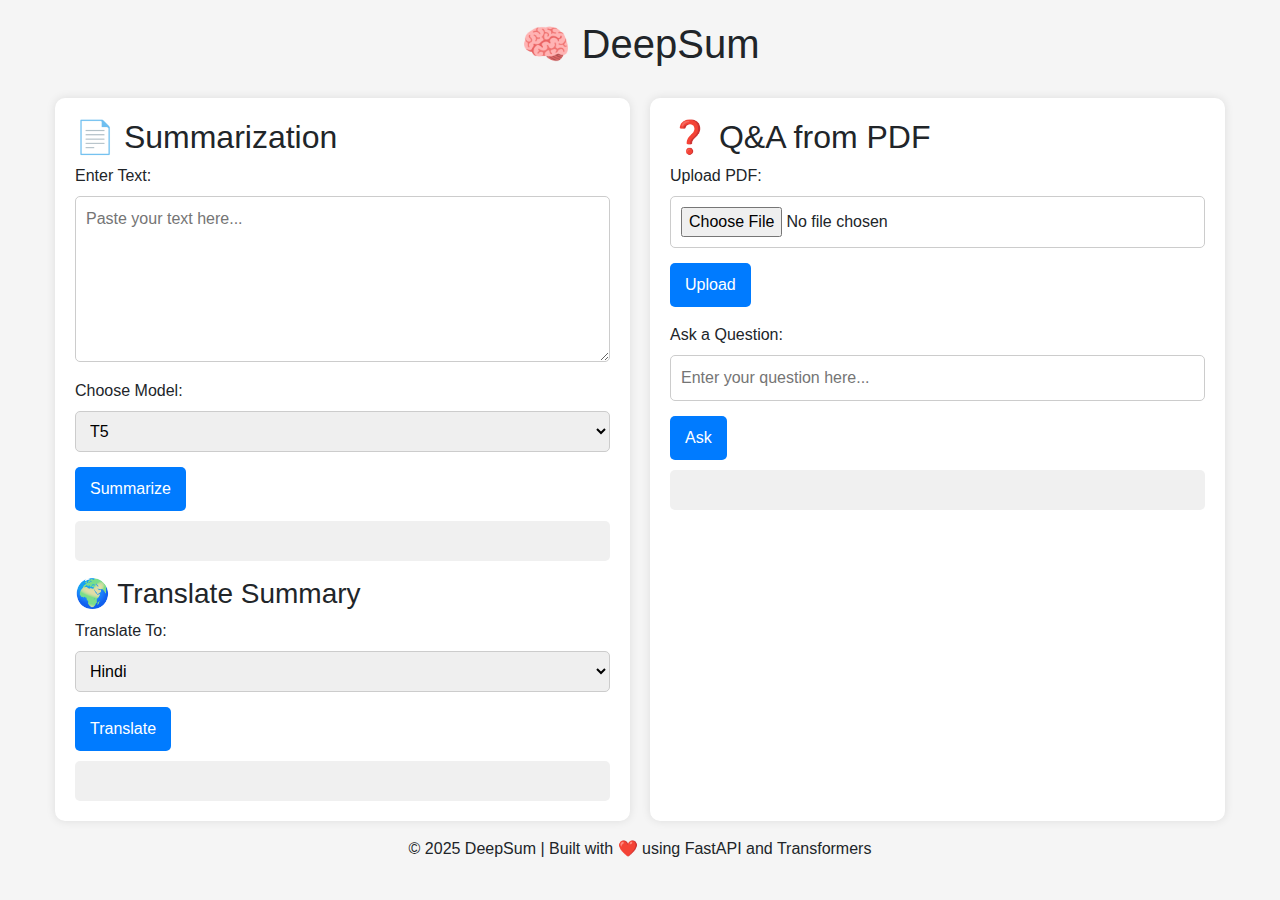
<file: templates/index.html>
<!DOCTYPE html>
<html lang="en">
  <head>
    <link rel="stylesheet" href="https://stackpath.bootstrapcdn.com/bootstrap/4.5.2/css/bootstrap.min.css" integrity="sha384-JcKb8q3iqJ61gNV9KGb8thSsNjpSL0n8PARn9HuZOnIxN0hoP+VmmDGMN5t9UJ0Z" crossorigin="anonymous"/>
    <meta charset="UTF-8" />
    <meta name="viewport" content="width=device-width, initial-scale=1.0" />
    <title>DeepSum - Summarization, Translation & QA</title>
    <link rel="stylesheet" href="/static/style.css" />
  </head>
  <body>
    <div class="container bg-container ">
      <h1>🧠 DeepSum</h1>

      <div class="grid">
        <!-- 🔹 Left Panel - Summarization + Translation -->
        <div class="panel">
          <h2>📄 Summarization</h2>

          <label for="inputText">Enter Text:</label>
          <textarea
            id="inputText"
            rows="6"
            placeholder="Paste your text here..."
          ></textarea>

          <label for="model">Choose Model:</label>
          <select id="model">
            <option value="t5">T5</option>
            <option value="bart">BART</option>
          </select>
          
          <div style="display: flex; align-items: center">
            <button onclick="handleSummarize()">Summarize</button>
            <div class="spinner" id="loader-sum"></div>
          </div>
          
          <div class="loader hidden" id="summarizeLoader"><div></div></div>
          <div class="status-icon hidden" id="summarizeStatus"></div>
          <div class="output" id="summaryOutput"></div>

          <h3 class="mt-3">🌍 Translate Summary</h3>

          <label for="targetLang">Translate To:</label>
          <select id="targetLang">
            <option value="hi">Hindi</option>
            <option value="te">Telugu</option>
            <option value="fr">French</option>
            <option value="es">Spanish</option>
            <option value="ta">Tamil</option>
            <option value="zh">Chinese</option>
            <option value="de">German</option>
          </select>

          <!-- <button onclick="handleTranslate()">Translate</button> -->
          <div style="display: flex; align-items: center">
            <button onclick="handleTranslate()">Translate</button>
            <div class="spinner" id="loader-trans"></div>
          </div>
          <div class="output" id="translationOutput"></div>
        </div>

        <!-- 🔹 Right Panel - QA -->
        <div class="panel">
          <h2>❓ Q&A from PDF</h2>

          <label for="pdfFile">Upload PDF:</label>
          <input type="file" id="pdfFile" accept=".pdf" />
          <div style="display: flex; align-items: center">
            <button onclick="handleUploadPDF()">Upload</button>
            <div class="spinner" id="loader-upload"></div>
          </div>
          <!-- <button onclick="handleUploadPDF()">Upload</button> -->
          <div class="loader hidden" id="uploadLoader"><div></div></div>
          <div class="status-icon hidden" id="uploadStatus"></div>

          <div class="mt-3">
          <label for="questionInput">Ask a Question:</label>
          <input
            type="text"
            id="questionInput"
            placeholder="Enter your question here..."
        />
        <div style="display: flex; align-items: center">
          <button onclick="handleAskQuestion()">Ask</button>
          <div class="spinner" id="loader-ask"></div>
        </div>
        <!-- <button onclick="handleAskQuestion()">Ask</button> -->
        <div class="loader hidden" id="askLoader"><div></div></div>
        <div class="status-icon hidden" id="askStatus"></div>
        <div class="output" id="answerOutput"></div>
      </div>
        </div>
      </div>
    </div>

    <!-- FOOTER -->
  <footer class=" mt-3 text-center py-6 text-sm text-gray-600 dark:text-gray-400 z-10 relative">
    © 2025 DeepSum | Built with ❤️ using FastAPI and Transformers
  </footer>

    <script src="/static/script.js"></script>
  </body>
</html>
</file>
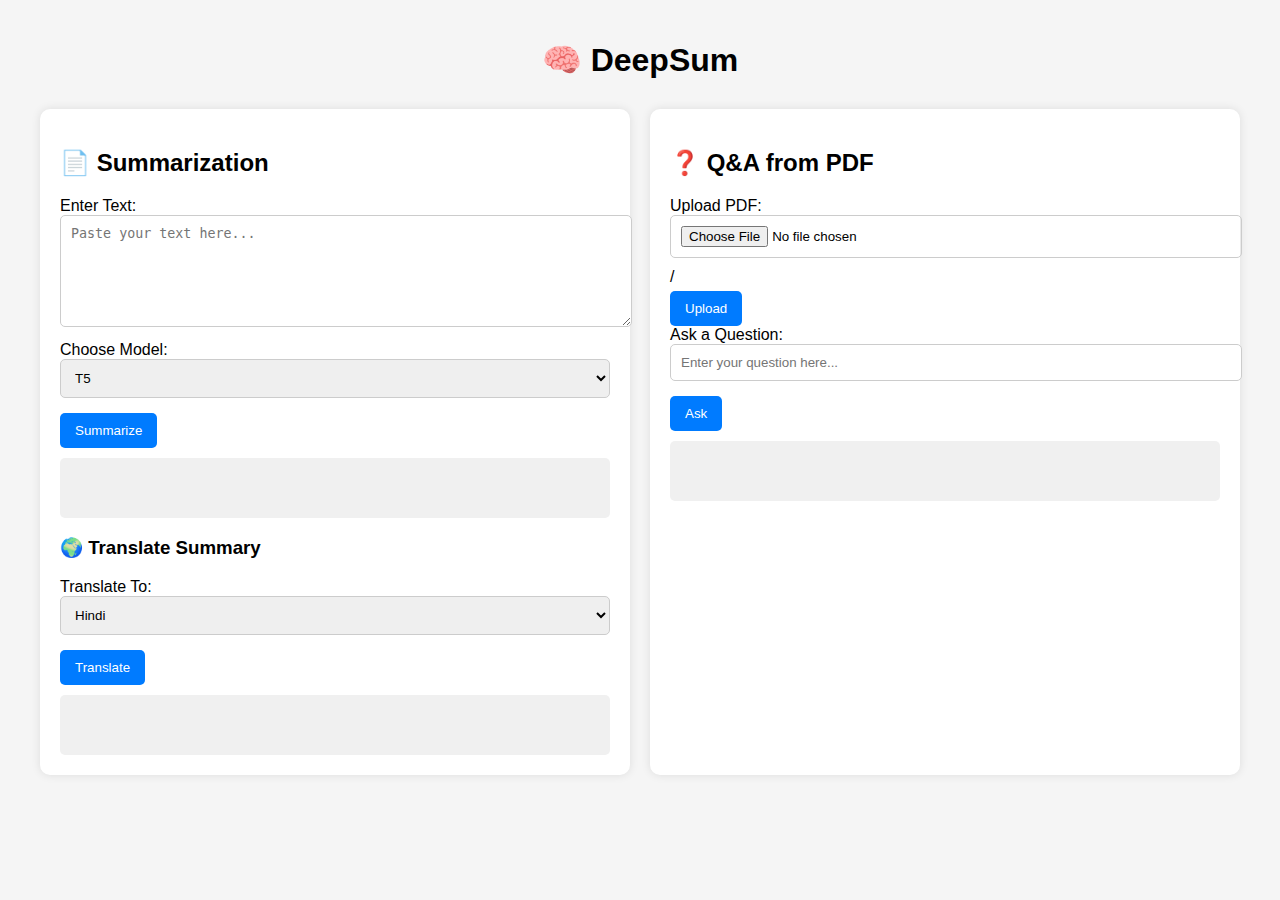
<file: templates/1.html>
<!DOCTYPE html>
<html lang="en">
  <head>
    <meta charset="UTF-8" />
    <meta name="viewport" content="width=device-width, initial-scale=1.0" />
    <title>DeepSum - Summarization, Translation & QA</title>
    <link rel="stylesheet" href="/static/style.css" />
  </head>
  <body>
    <div class="container">
      <h1>🧠 DeepSum</h1>

      <div class="grid">
        <!-- 🔹 Left Panel - Summarization + Translation -->
        <div class="panel">
          <h2>📄 Summarization</h2>

          <label for="inputText">Enter Text:</label>
          <textarea
            id="inputText"
            rows="6"
            placeholder="Paste your text here..."
          ></textarea>

          <label for="model">Choose Model:</label>
          <select id="model">
            <option value="t5">T5</option>
            <option value="bart">BART</option>
          </select>
          
          <div style="display: flex; align-items: center">
            <button onclick="handleSummarize()">Summarize</button>
            <div class="spinner" id="loader-sum"></div>
          </div>
          
          <div class="loader hidden" id="summarizeLoader"><div></div></div>
          <div class="status-icon hidden" id="summarizeStatus"></div>
          <div class="output" id="summaryOutput"></div>

          <h3>🌍 Translate Summary</h3>

          <label for="targetLang">Translate To:</label>
          <select id="targetLang">
            <option value="hi">Hindi</option>
            <option value="te">Telugu</option>
            <option value="fr">French</option>
            <option value="es">Spanish</option>
            <option value="ta">Tamil</option>
            <option value="zh">Chinese</option>
            <option value="de">German</option>
          </select>

          <!-- <button onclick="handleTranslate()">Translate</button> -->
          <div style="display: flex; align-items: center">
            <button onclick="handleTranslate()">Translate</button>
            <div class="spinner" id="loader-trans"></div>
          </div>
          <div class="output" id="translationOutput"></div>
        </div>

        <!-- 🔹 Right Panel - QA -->
        <div class="panel">
          <h2>❓ Q&A from PDF</h2>

          <label for="pdfFile">Upload PDF:</label>
          <input type="file" id="pdfFile" accept=".pdf" />/
          <div style="display: flex; align-items: center">
            <button onclick="handleUploadPDF()">Upload</button>
            <div class="spinner" id="loader-upload"></div>
          </div>
          <!-- <button onclick="handleUploadPDF()">Upload</button> -->
          <div class="loader hidden" id="uploadLoader"><div></div></div>
          <div class="status-icon hidden" id="uploadStatus"></div>

          <label for="questionInput">Ask a Question:</label>
          <input
            type="text"
            id="questionInput"
            placeholder="Enter your question here..."
        />
        <div style="display: flex; align-items: center">
          <button onclick="handleAskQuestion()">Ask</button>
          <div class="spinner" id="loader-ask"></div>
        </div>
        <!-- <button onclick="handleAskQuestion()">Ask</button> -->
        <div class="loader hidden" id="askLoader"><div></div></div>
        <div class="status-icon hidden" id="askStatus"></div>
        <div class="output" id="answerOutput"></div>
        </div>
      </div>
    </div>

    <script src="/static/script.js"></script>
  </body>
</html>
</file>
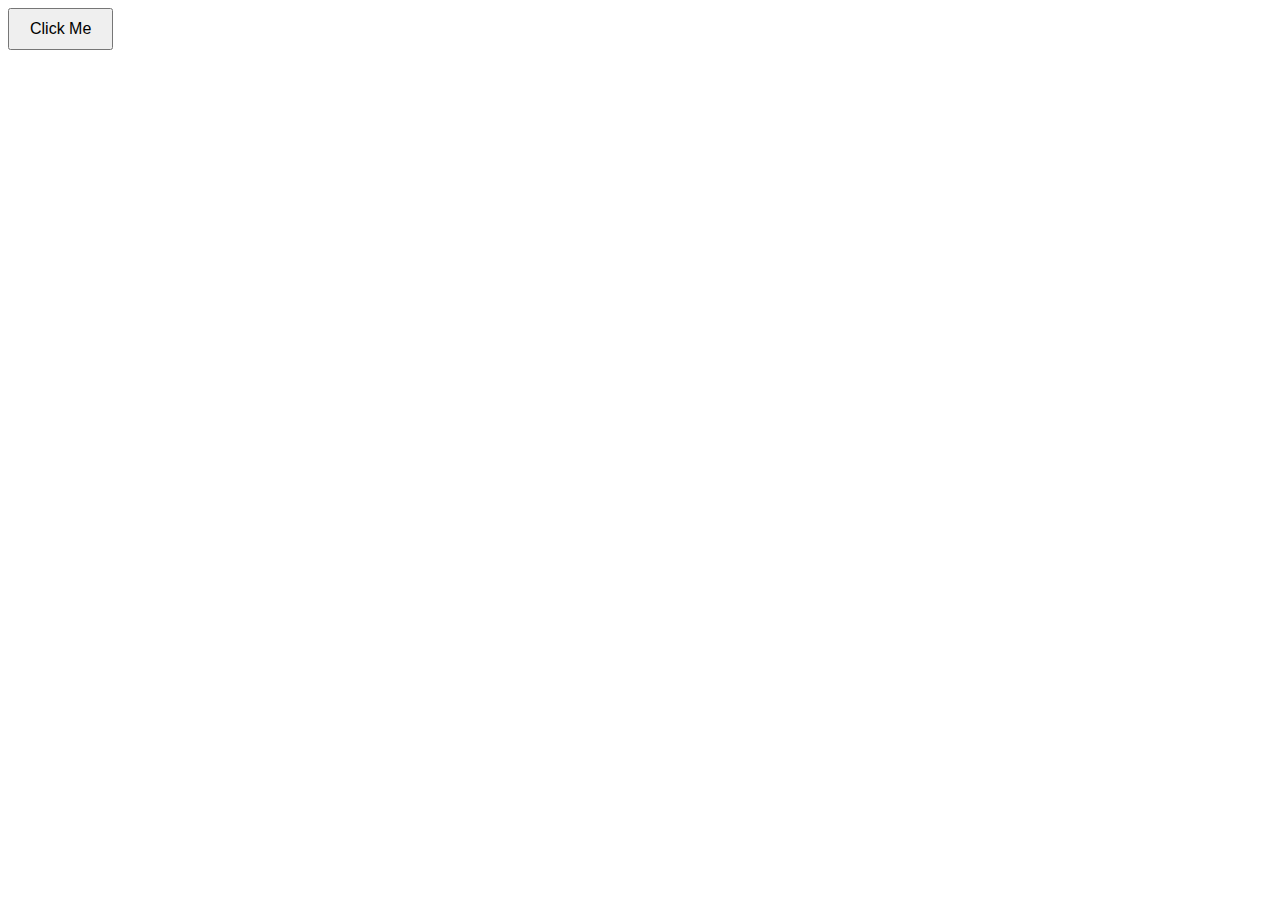
<file: templates/3.html>
<!DOCTYPE html>
<html lang="en">
<head>
  <meta charset="UTF-8">
  <title>Loading Animation</title>
  <style>
    .spinner {
      display: none;
      margin-top: 20px;
      width: 40px;
      height: 40px;
      border: 4px solid rgba(0, 0, 0, 0.1);
      border-top-color: #3498db;
      border-radius: 50%;
      animation: spin 1s linear infinite;
    }

    @keyframes spin {
      to { transform: rotate(360deg); }
    }

    .show {
      display: block;
    }

    button {
      padding: 10px 20px;
      font-size: 16px;
      cursor: pointer;
    }
  </style>
</head>
<body>

  <button onclick="showSpinner()">Click Me</button>
  <div class="spinner" id="loader"></div>

  <script>
    function showSpinner() {
      document.getElementById('loader').classList.add('show');

      // Simulate a loading delay
      setTimeout(() => {
        document.getElementById('loader').classList.remove('show');
        alert("Done loading!");
      }, 3000); // 3 seconds
    }
  </script>

</body>
</html>
</file>
<file: static/style.css>
.ddf{
  display: flex;
  flex-direction: row;
}

.spinner{
  display: none;
  /* margin-top: 20px; */
  width: 20px;
  height: 20px;
  border: 4px solid rgba(0, 0, 0, 0.1);
  border-top-color: #3498db;
  border-radius: 50%;
  animation: spin 1s linear infinite; 
}

@keyframes spin {
  to { transform: rotate(360deg); }
}

.show-sum, .show-trans, .show-ask, .show-upload{
  display: block;
}


body {
  font-family: Arial, sans-serif;
  margin: 0;
  padding: 20px;
  background: #f5f5f5;
}

.container {
  max-width: 1200px;
  margin: auto;
  
}
h1 {
  text-align: center;
  margin-bottom: 30px;
}

.grid {
  display: flex;
  gap: 20px;
  flex-wrap: wrap;
}

.panel {
  flex: 1;
  min-width: 300px;
  background: #fff;
  padding: 20px;
  border-radius: 10px;
  box-shadow: 0 0 10px rgba(0, 0, 0, 0.1);
}

textarea,
select,
input[type="text"],
input[type="file"] {
  width: 100%;
  margin-bottom: 10px;
  padding: 10px;
  border: 1px solid #ccc;
  border-radius: 5px;
}

button {
  padding: 10px 15px;
  margin-top: 5px;
  margin-right: 10px;
  background: #007bff;
  color: white;
  border: none;
  border-radius: 5px;
  cursor: pointer;
}

button:hover {
  background: #0056b3;
}

.output {
  background: #f0f0f0;
  padding: 10px;
  border-radius: 5px;
  min-height: 40px;
  margin-top: 10px;
}

.status-icon.success::before {
  content: '✅';
  font-size: 1.2rem;
  color: green;
}

.status-icon.error::before {
  content: '❌';
  font-size: 1.2rem;
  color: red;
  /* content: '✅';
  font-size: 1.2rem;
  color: green; */
}
</file>
